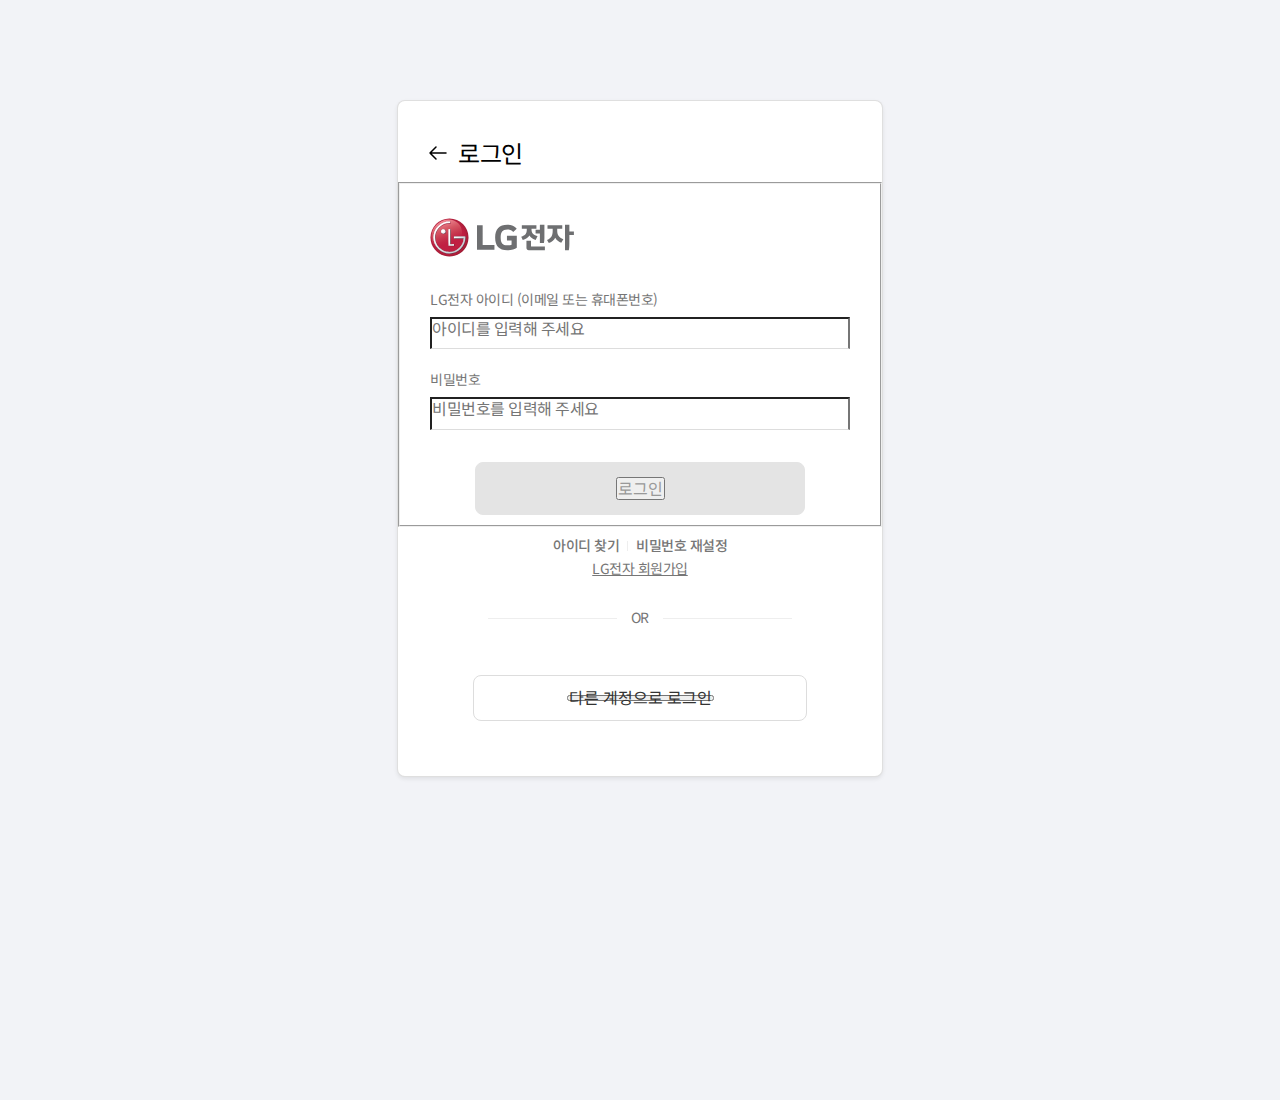
<file: login.html>
<!DOCTYPE html>
<html lang="ko">
<head>
    <meta charset="UTF-8">
    <meta name="viewport" content="width=device-width, initial-scale=1.0">
    <title>아이디 입력 | 로그인</title>
    <link rel="shortcut icon" href="./images/LG_favicon(2).png" type="image/x-icon">
    <link rel="icon" href="./images/LG_favicon(2).png" type="image/x-icon">
    <link rel="stylesheet" href="./style/reset.css">
    <link rel="stylesheet" href="./style/login.css">
    <link href="https://fonts.googleapis.com/css2?family=Nanum+Gothic:wght@400;700;800&family=Noto+Sans+KR:wght@300;400;500;600;700;800&display=swap" rel="stylesheet">
</head>
<body>
    <main>
        <div class="login_bg">
            <section class="login_c">
                <div class="title">
                    <a href="#"><img src="data:image/svg+xml,%3csvg width='40' height='40' viewBox='0 0 40 40' xmlns='http://www.w3.org/2000/svg'%3e%3cg stroke='%23000' stroke-linecap='round' stroke-linejoin='round' stroke-width='1.5' fill='none' fill-rule='evenodd'%3e%3cpath d='M28 20H12M18 26l-6-6 6-6'/%3e%3c/g%3e%3c/svg%3e" alt="뒤로가기"></a>
                    <h1>로그인</h1>
                </div>
                <form action="#" id="login_frm">
                    <fieldset>
                        <legend class="skip">로그인 양식</legend>
                        <div class="logo">
                            <img src="./images/logo/lgacc-logo-basic.svg" alt="LG전자">
                        </div>
                        <div class="login_id">
                            <label for="user_id" class="id_input_label">LG전자 아이디 (이메일 또는 휴대폰번호)</label>
                            <input type="text" id="user_id" placeholder="아이디를 입력해 주세요">
                            <span></span><!-- js error message -->
                        </div>
                        <div class="login_pw">
                            <label for="user_pw" class="pw_input_label">비밀번호</label>
                            <input type="password" id="user_pw" placeholder="비밀번호를 입력해 주세요">
                            <span></span><!-- js error message -->
                        </div>
                        <div class="login_btn_bg">
                            <button type="button" id="login_btn">로그인</button>
                        </div>
                    </fieldset>
                </form>
                <div class="id_pw_search">
                    <a href="#">아이디 찾기</a>
                    <a href="#">비밀번호 재설정</a>
                </div>
                <a href="#" class="join">LG전자 회원가입</a>
                <p>OR</p>
                <div class="sub_login">
                    <button type="button" id="other_login_btn">다른 계정으로 로그인</button>
                </div>
            </section>
        </div>
    </main>
    <script src="./script/login.js"></script>
</body>
</html>
</file>
<file: style/login.css>
main {background-color: #f2f3f7;
    padding: 100px 15px ; min-height: 100vh; 

}
main .login_bg {
    min-height: 100vh; 
}
main .login_bg .login_c {
    margin: 0 auto; max-width: 486px; border-radius: 8px;
    background-color: #fff;
    border: 1px solid rgba(0,0,0,.125);
    padding: 30px 0 55px;
    box-shadow: 0 2px 4px 0 rgba(0,0,0,.08);
}
main .login_bg .login_c .title {
    display: flex; align-items: center; padding: 0 20px 8px; justify-content: flex-start;
}
main .login_bg .login_c .title a {}
main .login_bg .login_c .title a img {
    width: 40px; height: 40px; position: relative; top: 2px;
}
main .login_bg .login_c .title h1 {
    font-size: 1.5rem; font-weight: 400;
    line-height: 2.25rem; letter-spacing: -0.5px;
}
main .login_bg .login_c #login_frm {}
main .login_bg .login_c #login_frm fieldset {
    padding: 10px 30px;
}
main .login_bg .login_c #login_frm fieldset .logo {
    margin-top: 24px; width: 145px;
    height: 39px; text-align: left; /* padding: 0 15px; */
}
main .login_bg .login_c #login_frm fieldset .logo img {width: 100%;}
main .login_bg .login_c #login_frm fieldset .login_id {
    margin: 32px 0 20px; 
}
/* input_label 공통 */
main .login_bg .login_c #login_frm fieldset .login_id .id_input_label,
main .login_bg .login_c #login_frm fieldset .login_pw .pw_input_label {
    color: #767676; font-size: 0.875rem; letter-spacing: -0.5px;
    line-height: 20px; font-weight: 400; 
}
/* login id_pw 공통 */
main .login_bg .login_c #login_frm fieldset .login_id #user_id,
main .login_bg .login_c #login_frm fieldset .login_pw #user_pw {
    border-bottom: 1px solid #ddd; display: block; width: 100%;
    margin-top: 8px; padding-bottom: 10px; letter-spacing: -0.5px;
}
main .login_bg .login_c #login_frm fieldset .login_pw {
    margin-bottom: 32px;
}
main .login_bg .login_c #login_frm fieldset .login_id .id_input_label {}
main .login_bg .login_c #login_frm fieldset .login_pw .pw_input_label {}
main .login_bg .login_c #login_frm fieldset .login_id #user_id {}
main .login_bg .login_c #login_frm fieldset .login_id span {
    letter-spacing: -0.5px; font-weight: 400;
    font-size: 0.75rem; line-height: 1.125rem;
    color: #d7373f;
}
main .login_bg .login_c #login_frm fieldset .login_pw #user_pw {}
main .login_bg .login_c #login_frm fieldset .login_pw span {
    letter-spacing: -0.5px;
    font-weight: 400;
    font-size: 0.75rem;
    line-height: 1.125rem;
    color: #d7373f;
}
main .login_bg .login_c #login_frm fieldset .login_btn_bg {
    padding: 14px 16px; background-color: #e4e4e4;
    border: 1px solid #e4e4e4; border-radius: 8px;
    text-align: center; max-width: 100%;
    margin: 0 45px; 
}
main .login_bg .login_c #login_frm fieldset .login_btn_bg #login_btn {
    color: #999; letter-spacing: -0.5; font-weight: 400;
}
main .login_bg .login_c .id_pw_search {
    display: flex; justify-content: center; margin-top: 8px;
}
main .login_bg .login_c .id_pw_search a {
    font-size: 0.875rem; font-weight: 500; line-height: 20px;
    color: #767676; text-align: center; letter-spacing: -0.5px;
}
main .login_bg .login_c .id_pw_search a:first-child::after {
    content: ''; display: inline-block; width: 1px; height: 10px;
    background-color: #eee; margin: 0 8px;
}
main .login_bg .login_c .join {
    text-decoration: underline; font-size: 0.875rem; font-family: 500;
    color: #767676; display: flex; justify-content: center;
    margin: 5px 0 32px; letter-spacing: -0.5px;
}
main .login_bg .login_c p {
    font-size: 0.875rem; color: #767676;
    display: flex; justify-content: center;
    margin: 0 90px; position: relative; letter-spacing: -0.2px;
    

}
main .login_bg .login_c p::before {
    content: ''; display: inline-block; width: 15px; height: 1px;
    background-color: #eee; min-width: calc(50% - 23px);
    position: absolute; left: 0 ; top: 9px;
}
main .login_bg .login_c p::after {
    content: ''; display: inline-block; width: 15px; height: 1px;
    background-color: #eee; min-width: calc(50% - 23px);
    position: absolute; right: 0 ; top: 9px;
}
main .login_bg .login_c .sub_login {
    border: 1px solid #ddd; padding: 12px 16px;
    border-radius: 8px; text-align: center;
    margin: 50px 75px 0; 
}
main .login_bg .login_c .sub_login #other_login_btn {
    color: #333; font-weight: 400; line-height: 1.5px;
    letter-spacing: -0.5;
}
</file>
